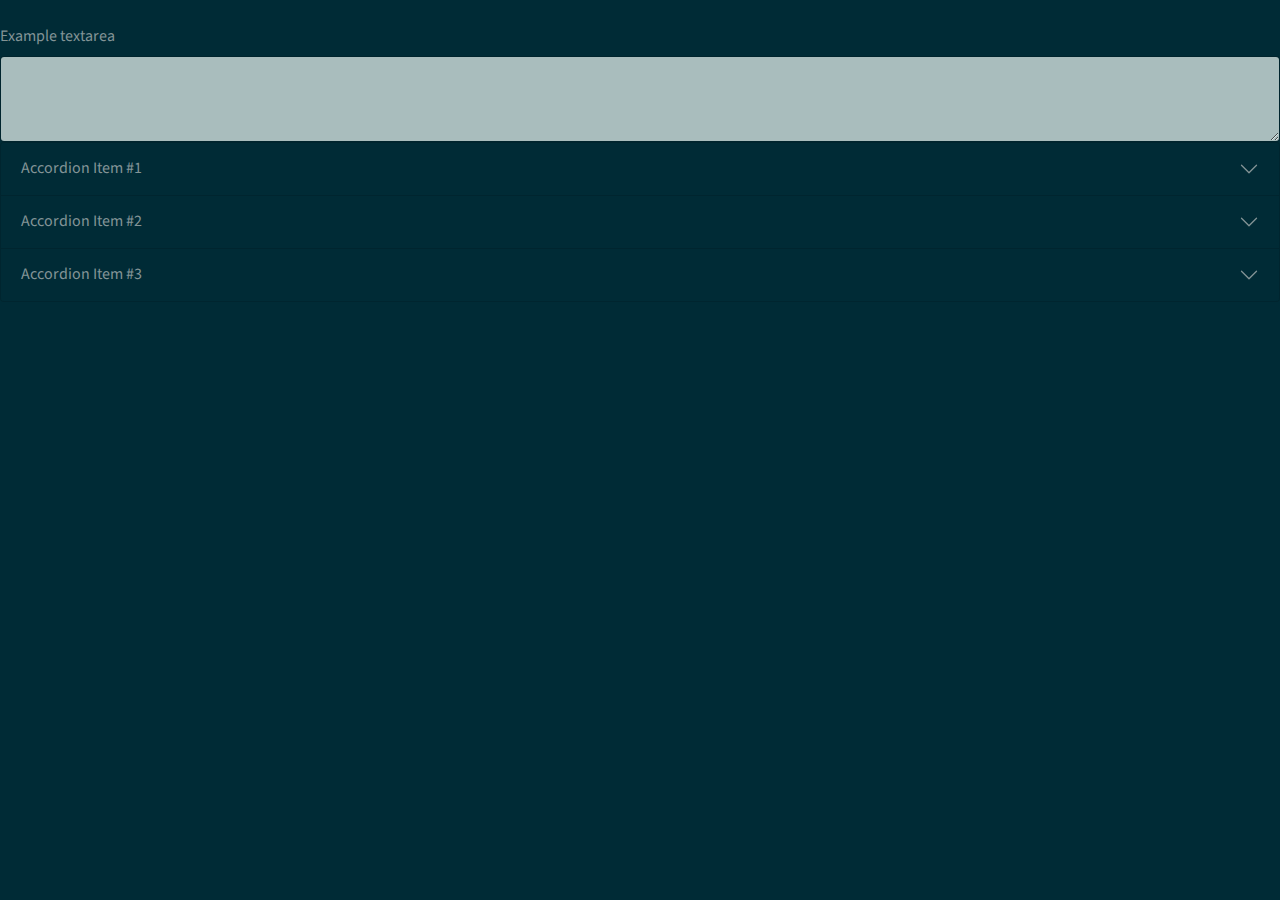
<file: service-create-project/index.html>
<!DOCTYPE html>
<html lang="en">

<head>
    <meta charset="UTF-8">
    <meta http-equiv="X-UA-Compatible" content="IE=edge">
    <meta name="viewport" content="width=device-width, initial-scale=1.0">
    <title>Document</title>
    <link rel="stylesheet" href="style.css">
    <link rel="stylesheet" href="bootstrap.css">
</head>

<body>

    <div class="form-group">
        <label for="exampleTextarea" class="form-label mt-4">Example textarea</label>
        <textarea class="form-control" id="exampleTextarea2" rows="3"></textarea>
    </div>


    <script src="app.js"></script>




    <div class="accordion" id="accordionExample">
        <div class="accordion-item">
            <h2 class="accordion-header" id="headingOne">
                <button class="accordion-button collapsed" type="button" data-bs-toggle="collapse"
                    data-bs-target="#collapseOne" aria-expanded="false" aria-controls="collapseOne">
                    Accordion Item #1
                </button>
            </h2>
            <div id="collapseOne" class="accordion-collapse collapse" aria-labelledby="headingOne"
                data-bs-parent="#accordionExample" style="">
                <div class="accordion-body">
                    <strong>This is the first item's accordion body.</strong> It is shown by default, until the collapse
                    plugin adds the appropriate classes that we use to style each element. These classes control the
                    overall appearance, as well as the showing and hiding via CSS transitions. You can modify any of
                    this with custom CSS or overriding our default variables. It's also worth noting that just about any
                    HTML can go within the <code>.accordion-body</code>, though the transition does limit overflow.
                </div>
            </div>
        </div>
        <div class="accordion-item">
            <h2 class="accordion-header" id="headingTwo">
                <button class="accordion-button collapsed" type="button" data-bs-toggle="collapse"
                    data-bs-target="#collapseTwo" aria-expanded="false" aria-controls="collapseTwo">
                    Accordion Item #2
                </button>
            </h2>
            <div id="collapseTwo" class="accordion-collapse collapse" aria-labelledby="headingTwo"
                data-bs-parent="#accordionExample" style="">
                <div class="accordion-body">
                    <strong>This is the second item's accordion body.</strong> It is hidden by default, until the
                    collapse plugin adds the appropriate classes that we use to style each element. These classes
                    control the overall appearance, as well as the showing and hiding via CSS transitions. You can
                    modify any of this with custom CSS or overriding our default variables. It's also worth noting that
                    just about any HTML can go within the <code>.accordion-body</code>, though the transition does limit
                    overflow.
                </div>
            </div>
        </div>
        <div class="accordion-item">
            <h2 class="accordion-header" id="headingThree">
                <button class="accordion-button collapsed" type="button" data-bs-toggle="collapse"
                    data-bs-target="#collapseThree" aria-expanded="false" aria-controls="collapseThree">
                    Accordion Item #3
                </button>
            </h2>
            <div id="collapseThree" class="accordion-collapse collapse" aria-labelledby="headingThree"
                data-bs-parent="#accordionExample" style="">
                <div class="accordion-body">
                    <label for="exampleTextarea" class="form-label mt-4">Enter Request Pojo</label>
                    <textarea class="form-control" id="exampleTextarea" rows="10"></textarea>
                    <button type="submit" id="copyAllRequestButton" class="btn btn-primary" onclick>Copy to
                        Clipboard</button>
                </div>
            </div>
        </div>
    </div>


    <script src="https://cdn.jsdelivr.net/npm/@popperjs/core@2.9.3/dist/umd/popper.min.js"
        integrity="sha384-eMNCOe7tC1doHpGoWe/6oMVemdAVTMs2xqW4mwXrXsW0L84Iytr2wi5v2QjrP/xp"
        crossorigin="anonymous"></script>
    <script src="https://cdn.jsdelivr.net/npm/bootstrap@5.1.0/dist/js/bootstrap.min.js"
        integrity="sha384-cn7l7gDp0eyniUwwAZgrzD06kc/tftFf19TOAs2zVinnD/C7E91j9yyk5//jjpt/"
        crossorigin="anonymous"></script>
</body>

</html>
</file>
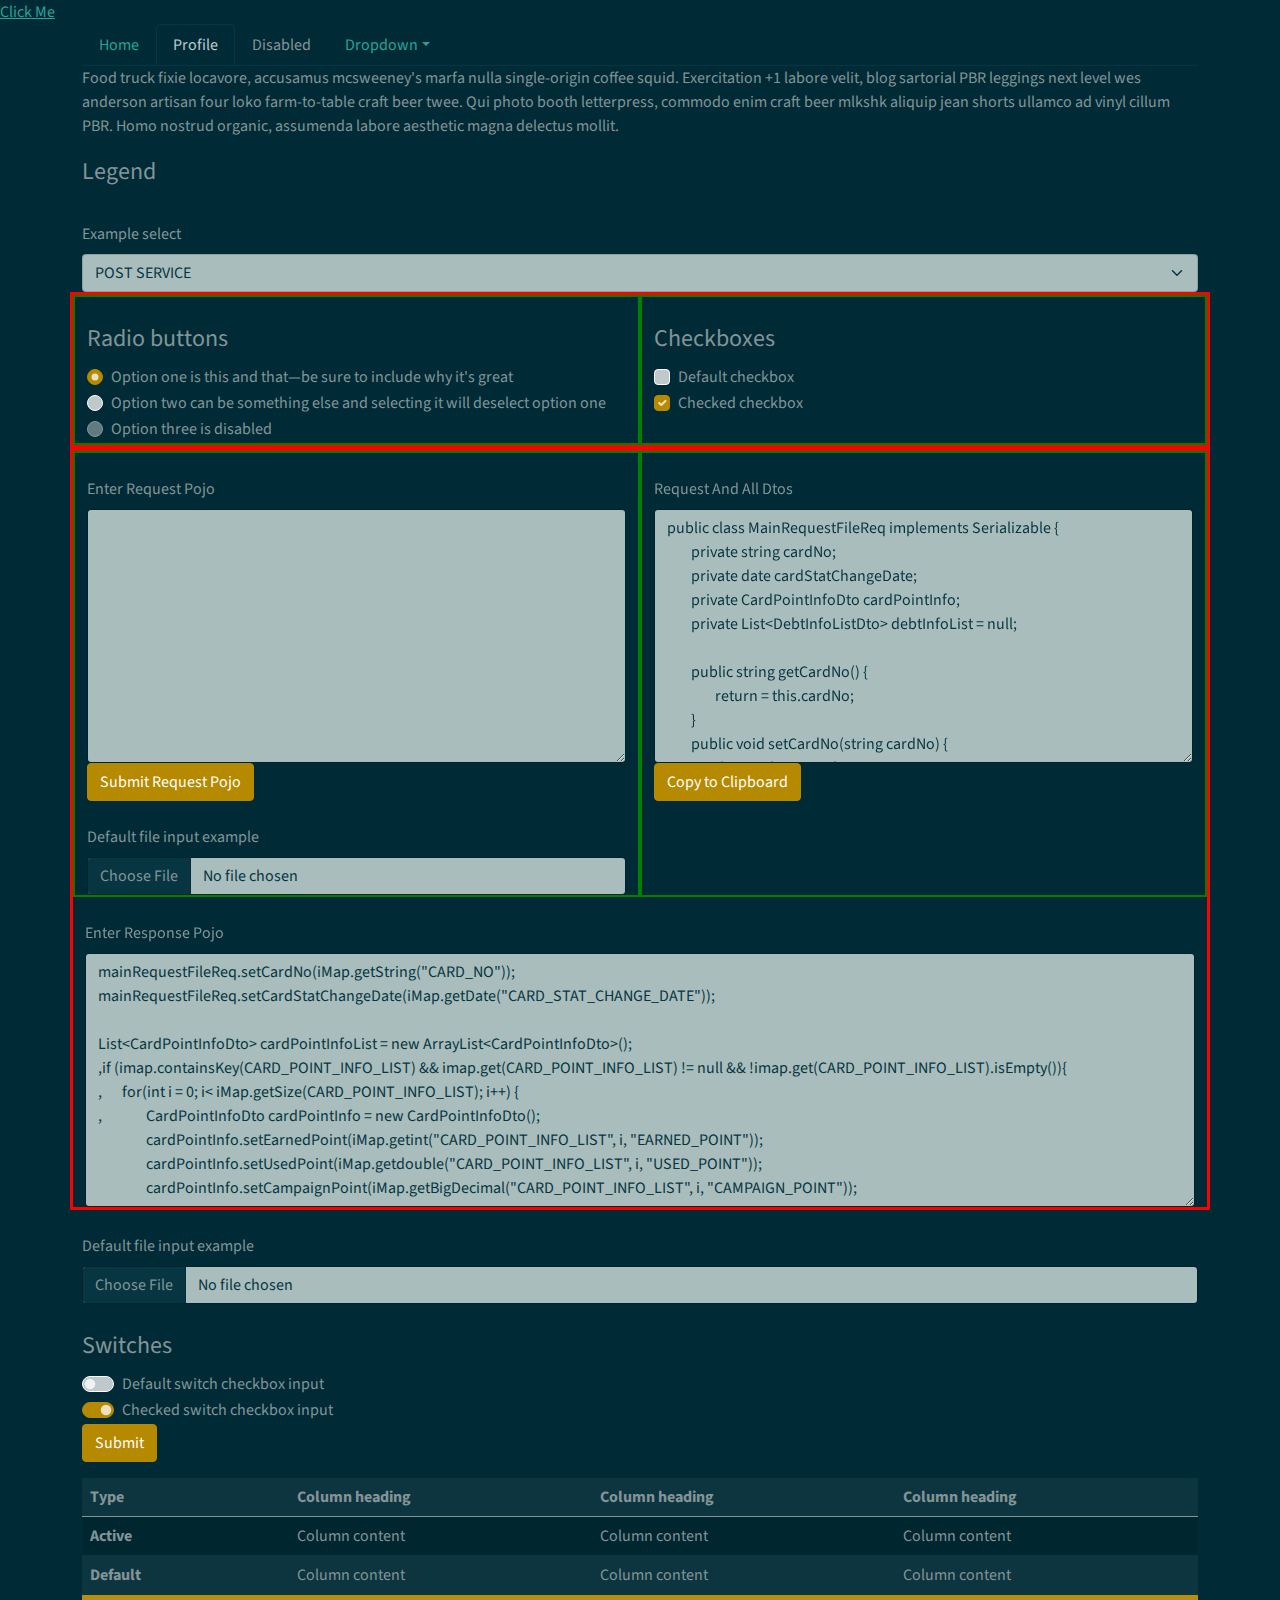
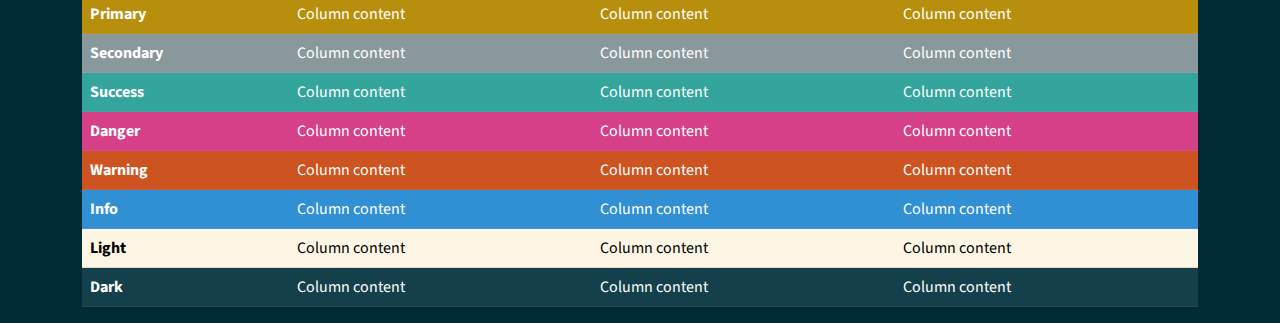
<file: service-create-project/indexMain.html>
<html>

<head>

    <meta charset="UTF-8">

    <title>textAngular 1.1.2 Demo</title>

    <meta name="robots" content="noindex">

    <link href="https://cdn.jsdelivr.net/npm/bootstrap@5.1.0/dist/css/bootstrap.min.css" rel="stylesheet"
        integrity="sha384-KyZXEAg3QhqLMpG8r+8fhAXLRk2vvoC2f3B09zVXn8CA5QIVfZOJ3BCsw2P0p/We" crossorigin="anonymous">
    <link rel="stylesheet" href="bootstrap.css">
    <link rel="stylesheet" href="style.css">

</head>

<body>


    <a href="index.html">
        Click Me
    </a>
    <div class="container">
        <ul class="nav nav-tabs">
            <li class="nav-item">
                <a class="nav-link" data-bs-toggle="tab" href="#home">Home</a>
            </li>
            <li class="nav-item">
                <a class="nav-link active" href="https://www.google.com">Profile</a>
            </li>
            <li class="nav-item">
                <a class="nav-link disabled" href="#">Disabled</a>
            </li>
            <li class="nav-item dropdown">
                <a class="nav-link dropdown-toggle" data-bs-toggle="dropdown" href="#" role="button"
                    aria-haspopup="true" aria-expanded="false">Dropdown</a>
                <div class="dropdown-menu" style="">
                    <a class="dropdown-item" href="#">Action</a>
                    <a class="dropdown-item" href="#">Another action</a>
                    <a class="dropdown-item" href="#">Something else here</a>
                    <div class="dropdown-divider"></div>
                    <a class="dropdown-item" href="#">Separated link</a>
                </div>
            </li>
        </ul>
        <div id="myTabContent" class="tab-content">
            <div class="tab-pane fade" id="home">
                <p>Raw denim you probably haven't heard of them jean shorts Austin. Nesciunt tofu stumptown aliqua,
                    retro synth master cleanse. Mustache cliche tempor, williamsburg carles vegan helvetica.
                    Reprehenderit butcher retro keffiyeh dreamcatcher synth. Cosby sweater eu banh mi, qui irure terry
                    richardson ex squid. Aliquip placeat salvia cillum iphone. Seitan aliquip quis cardigan american
                    apparel, butcher voluptate nisi qui.</p>
                <div class="container" id="cardSection">
                    <div class="card border-primary mb-3" style="max-width: 20rem;">
                        <div class="card-header">Header</div>
                        <div class="card-body">
                            <h4 class="card-title">Primary card title</h4>
                            <p class="card-text">Dto Info</p>

                            <textarea name="aa" id="" cols="30" rows="10">
                                    pepeg
                                </textarea>
                        </div>
                    </div>
                </div>
            </div>
            <div class="tab-pane fade active show" id="profile">
                <p>Food truck fixie locavore, accusamus mcsweeney's marfa nulla single-origin coffee squid. Exercitation
                    +1 labore velit, blog sartorial PBR leggings next level wes anderson artisan four loko farm-to-table
                    craft beer twee. Qui photo booth letterpress, commodo enim craft beer mlkshk aliquip jean shorts
                    ullamco ad vinyl cillum PBR. Homo nostrud organic, assumenda labore aesthetic magna delectus mollit.
                </p>
            </div>
            <div class="tab-pane fade" id="dropdown1">
                <p>Etsy mixtape wayfarers, ethical wes anderson tofu before they sold out mcsweeney's organic lomo retro
                    fanny pack lo-fi farm-to-table readymade. Messenger bag gentrify pitchfork tattooed craft beer,
                    iphone skateboard locavore carles etsy salvia banksy hoodie helvetica. DIY synth PBR banksy irony.
                    Leggings gentrify squid 8-bit cred pitchfork.</p>
            </div>
            <div class="tab-pane fade" id="dropdown2">
                <p>Trust fund seitan letterpress, keytar raw denim keffiyeh etsy art party before they sold out master
                    cleanse gluten-free squid scenester freegan cosby sweater. Fanny pack portland seitan DIY, art party
                    locavore wolf cliche high life echo park Austin. Cred vinyl keffiyeh DIY salvia PBR, banh mi before
                    they sold out farm-to-table VHS viral locavore cosby sweater.</p>
            </div>
        </div>
    </div>


    <div class="container">
        <form>
            <fieldset>
                <legend>Legend</legend>
                <div class="form-group">
                    <label for="exampleSelect1" class="form-label mt-4">Example select</label>
                    <select class="form-select" id="exampleSelect1">
                        <option>POST SERVICE</option>
                        <option>PUT SERVICE</option>
                        <option>GET SERVICE</option>
                    </select>
                </div>
                <fieldset class="form-group">
                    <div class="row">
                        <div class="col-6">
                            <legend class="mt-4">Radio buttons</legend>
                            <div class="form-check">
                                <label class="form-check-label">
                                    <input type="radio" class="form-check-input" name="optionsRadios"
                                        id="optionsRadios1" value="option1" checked="">
                                    Option one is this and that—be sure to include why it's great
                                </label>
                            </div>
                            <div class="form-check">
                                <label class="form-check-label">
                                    <input type="radio" class="form-check-input" name="optionsRadios"
                                        id="optionsRadios2" value="option2">
                                    Option two can be something else and selecting it will deselect option one
                                </label>
                            </div>
                            <div class="form-check disabled">
                                <label class="form-check-label">
                                    <input type="radio" class="form-check-input" name="optionsRadios"
                                        id="optionsRadios3" value="option3" disabled="">
                                    Option three is disabled
                                </label>
                            </div>
                        </div>
                        <div class="col-6">
                            <fieldset class="form-group">
                                <legend class="mt-4">Checkboxes</legend>
                                <div class="form-check">
                                    <input class="form-check-input" type="checkbox" value="" id="flexCheckDefault">
                                    <label class="form-check-label" for="flexCheckDefault">
                                        Default checkbox
                                    </label>
                                </div>
                                <div class="form-check">
                                    <input class="form-check-input" type="checkbox" value="" id="flexCheckChecked"
                                        checked="">
                                    <label class="form-check-label" for="flexCheckChecked">
                                        Checked checkbox
                                    </label>
                                </div>
                            </fieldset>

                        </div>
                    </div>
                </fieldset>
                <div class="form-group">
                    <div class="row" id="textAreaInputAndMain">

                        <div class="col-6">
                            <label for="requestPojoTextArea" class="form-label mt-4">Enter Request Pojo</label>
                            <textarea class="form-control" id="requestPojoTextArea" rows="10"></textarea>
                            <button type="submit" id="submitRequestPojo" class="btn btn-primary" onclick>Submit Request
                                Pojo</button>
                            <div class="form-group">
                                <label for="formFile" class="form-label mt-4">Default file input example</label>
                                <input class="form-control" type="file" id="formFile">
                            </div>
                        </div>
                        <div class="col-6">
                            <label for="requestAndDtoAllTextArea" class="form-label mt-4">Request And All Dtos</label>
                            <textarea class="form-control" id="requestAndDtoAllTextArea" rows="10"></textarea>
                            <button type="submit" id="copyRequestAllPojo" class="btn btn-primary" onclick>Copy to
                                Clipboard</button>
                        </div>

                        <div class="col-12">
                            <label for="responsePojoTextArea" class="form-label mt-4">Enter Response Pojo</label>
                            <textarea class="form-control" id="responsePojoTextArea" rows="10"></textarea>

                        </div>



                    </div>
                    <div class="form-group">
                        <label for="formFile" class="form-label mt-4">Default file input example</label>
                        <input class="form-control" type="file" id="formFile">
                    </div>
                    <fieldset>
                        <legend class="mt-4">Switches</legend>
                        <div class="form-check form-switch">
                            <input class="form-check-input" type="checkbox" id="flexSwitchCheckDefault">
                            <label class="form-check-label" for="flexSwitchCheckDefault">Default switch checkbox
                                input</label>
                        </div>
                        <div class="form-check form-switch">
                            <input class="form-check-input" type="checkbox" id="flexSwitchCheckChecked" checked="">
                            <label class="form-check-label" for="flexSwitchCheckChecked">Checked switch checkbox
                                input</label>
                        </div>
                    </fieldset>

                    <button type="submit" id="submitButton" class="btn btn-primary" onclick>Submit</button>
            </fieldset>
        </form>
    </div>

    <div class="container">
        <table class="table table-hover">
            <thead>
                <tr>
                    <th scope="col">Type</th>
                    <th scope="col">Column heading</th>
                    <th scope="col">Column heading</th>
                    <th scope="col">Column heading</th>
                </tr>
            </thead>
            <tbody>
                <tr class="table-active">
                    <th scope="row">Active</th>
                    <td>Column content</td>
                    <td>Column content</td>
                    <td>Column content</td>
                </tr>
                <tr>
                    <th scope="row">Default</th>
                    <td>Column content</td>
                    <td>Column content</td>
                    <td>Column content</td>
                </tr>
                <tr class="table-primary">
                    <th scope="row">Primary</th>
                    <td>Column content</td>
                    <td>Column content</td>
                    <td>Column content</td>
                </tr>
                <tr class="table-secondary">
                    <th scope="row">Secondary</th>
                    <td>Column content</td>
                    <td>Column content</td>
                    <td>Column content</td>
                </tr>
                <tr class="table-success">
                    <th scope="row">Success</th>
                    <td>Column content</td>
                    <td>Column content</td>
                    <td>Column content</td>
                </tr>
                <tr class="table-danger">
                    <th scope="row">Danger</th>
                    <td>Column content</td>
                    <td>Column content</td>
                    <td>Column content</td>
                </tr>
                <tr class="table-warning">
                    <th scope="row">Warning</th>
                    <td>Column content</td>
                    <td>Column content</td>
                    <td>Column content</td>
                </tr>
                <tr class="table-info">
                    <th scope="row">Info</th>
                    <td>Column content</td>
                    <td>Column content</td>
                    <td>Column content</td>
                </tr>
                <tr class="table-light">
                    <th scope="row">Light</th>
                    <td>Column content</td>
                    <td>Column content</td>
                    <td>Column content</td>
                </tr>
                <tr class="table-dark">
                    <th scope="row">Dark</th>
                    <td>Column content</td>
                    <td>Column content</td>
                    <td>Column content</td>
                </tr>
            </tbody>
        </table>
    </div>


    <script src="app.js"></script>

    <script src="https://cdn.jsdelivr.net/npm/bootstrap@5.1.0/dist/js/bootstrap.bundle.min.js"
        integrity="sha384-U1DAWAznBHeqEIlVSCgzq+c9gqGAJn5c/t99JyeKa9xxaYpSvHU5awsuZVVFIhvj"
        crossorigin="anonymous"></script>
</body>

</html>
</file>
<file: service-create-project/style.css>
#exampleTextarea{
  font-size: 0.9rem;
  
}

textarea{
  background-color: #a9bdbd;
}

.row{
  border: 3px solid red;
  flex: auto;
}
.col-6{
  border: 2px solid green;
}

html {
  scroll-behavior: smooth;
 }
</file>
